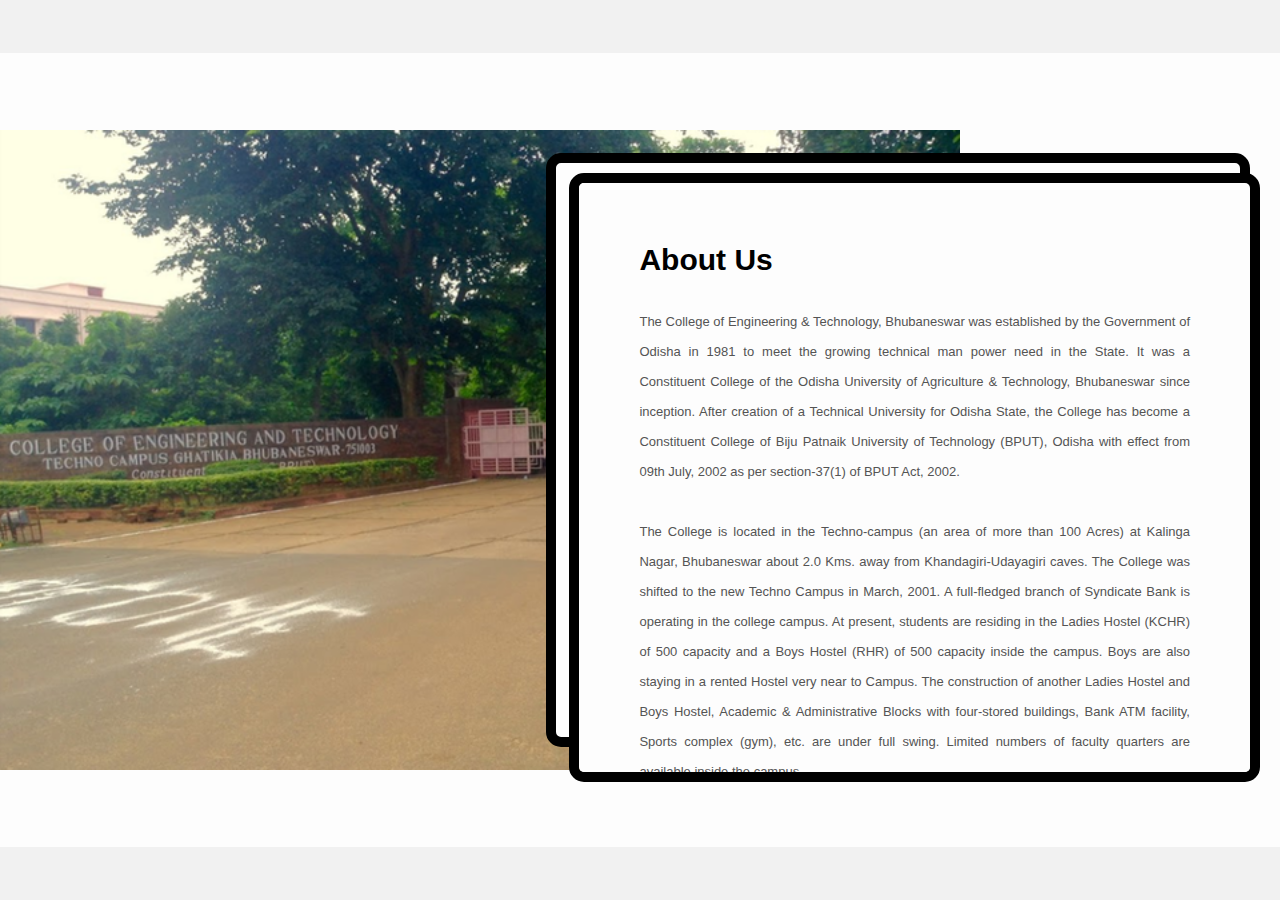
<file: new-components/index.html>
<html lang="en">
<head>
    <meta charset="UTF-8">
    <meta name="viewport" content="width=device-width, initial-scale=1.0">
    <title></title>
    <link rel="stylesheet" href="style.css">
</head>
<body>
    <div class="about-section">
        <div class="inner-container">
             <div class="border-1">
  
            <h1>About Us</h1>

            <p class="text">
                    
The College of Engineering & Technology, Bhubaneswar was established by the Government of Odisha in 1981 to meet the growing technical man power need in the State. It was a Constituent College of the Odisha University of Agriculture & Technology, Bhubaneswar since inception. After creation of a Technical University for Odisha State, the College has become a Constituent College of Biju Patnaik University of Technology (BPUT), Odisha with effect from 09th July, 2002 as per section-37(1) of BPUT Act, 2002.</br> </br>
 
         
    
The College is located in the Techno-campus (an area of more than 100 Acres) at Kalinga Nagar, Bhubaneswar about 2.0 Kms. away from Khandagiri-Udayagiri caves. The College was shifted to the new Techno Campus in March, 2001. A full-fledged branch of Syndicate Bank is operating in the college campus. At present, students are residing in the Ladies Hostel (KCHR) of 500 capacity and a Boys Hostel (RHR) of 500 capacity inside the campus. Boys are also staying in a rented Hostel very near to Campus. The construction of another Ladies Hostel and Boys Hostel, Academic & Administrative Blocks with four-stored buildings, Bank ATM facility, Sports complex (gym), etc. are under full swing. Limited numbers of faculty quarters are available inside the campus.

 </br> </br>

The College offers a five-year Under Graduate degree courses in Architecture (B.Arch.) and four-years B.Tech. degree in Biotechnology, Civil Engineering, Computer Science & Engineering, Electrical Engineering, Fashion & Apparel Technology, Information Technology, Instrumentation & Electronics Engineering, Mechanical Engineering and Textile Engineering. A three year Post Graduate course, Master in Computer Application (MCA) is also offered. In addition to the above courses M.Tech. courses in Structural Engineering (in the Department of Civil Engineering), Computer Science & Engineering, Information Technology and Industrial Engineering & Management (in Mechanical Engineering Department) have been running from Academic Year 2005-06. Master degree programme in Architecture i.e. M.Arch. has been running from the academic session 2007-08.
</br> </br>
 

In the academic year 2013-14, three new PG prgrammes are running  i.e. M.Tech. in Power System Engineering (in the Department of Electrical Engineering), Electronics & Instrumentation Engineering (in the Department of Instrumentation & Electronics Engineering), Biotechnology  (in the Department of Biotechnology) and 02-years M.Sc. in Applied Chemistry (in Chemistry Department) are introduced from the current academic year 2014-15.

 </br> </br>

In the current academic year 2014-15, Odisha State Govt. introduced nine new PG prgrammes i.e. M.Tech. in Water Resources Engineering (in the Department of Civil Engineering), Geotechnical Engineering (in the Department of Civil Engineering), Power Electronics & Drives (in the Department of Electrical Engineering),   Energy System Engineering (in the Department of Electrical Engineering), Electronics & Communication Engineering (in the Department of Instrumentation & Electronics Engineering), Signal Processing Engineering (in the Department of Instrumentation & Electronics Engineering), Thermal Engineering (in the Department of Mechanical Engineering), Design & Dynamics (in the Department of Mechanical  Engineering),Textile Chemical Processing  (in the Department of Textile Engineering). Also four numbers of Integrated courses like 05-years Integrated M.Sc. in Mathematics and Computing, 02-years M.Sc. in Mathematics and Computing, 05-years Integrated M.Sc. in Applied Physics, 02-years M.Sc. in Applied Physics and 05-years Integrated M.Sc. in Applied Chemistry are introduced from the current academic year 2014-15.
</br> </br>
 

Students are admitted into this College through JEE conducted by the Govt. of India/Odisha. Student intake for the academic year 2013-14 has been increased from 517 to 957 i.e. in B.Tech. Mechanical Engg. from 45 to 120, B.Tech. Electrical Engg. from 45 to 120, B.Tech. I&E Engg. from 30 to 120 and B.Tech. Civil Engg. from 30 to 120 considering the need of technical manpower in the State.
</br> </br>
  </div>
    </div>
    
</body>
</html>
</file>
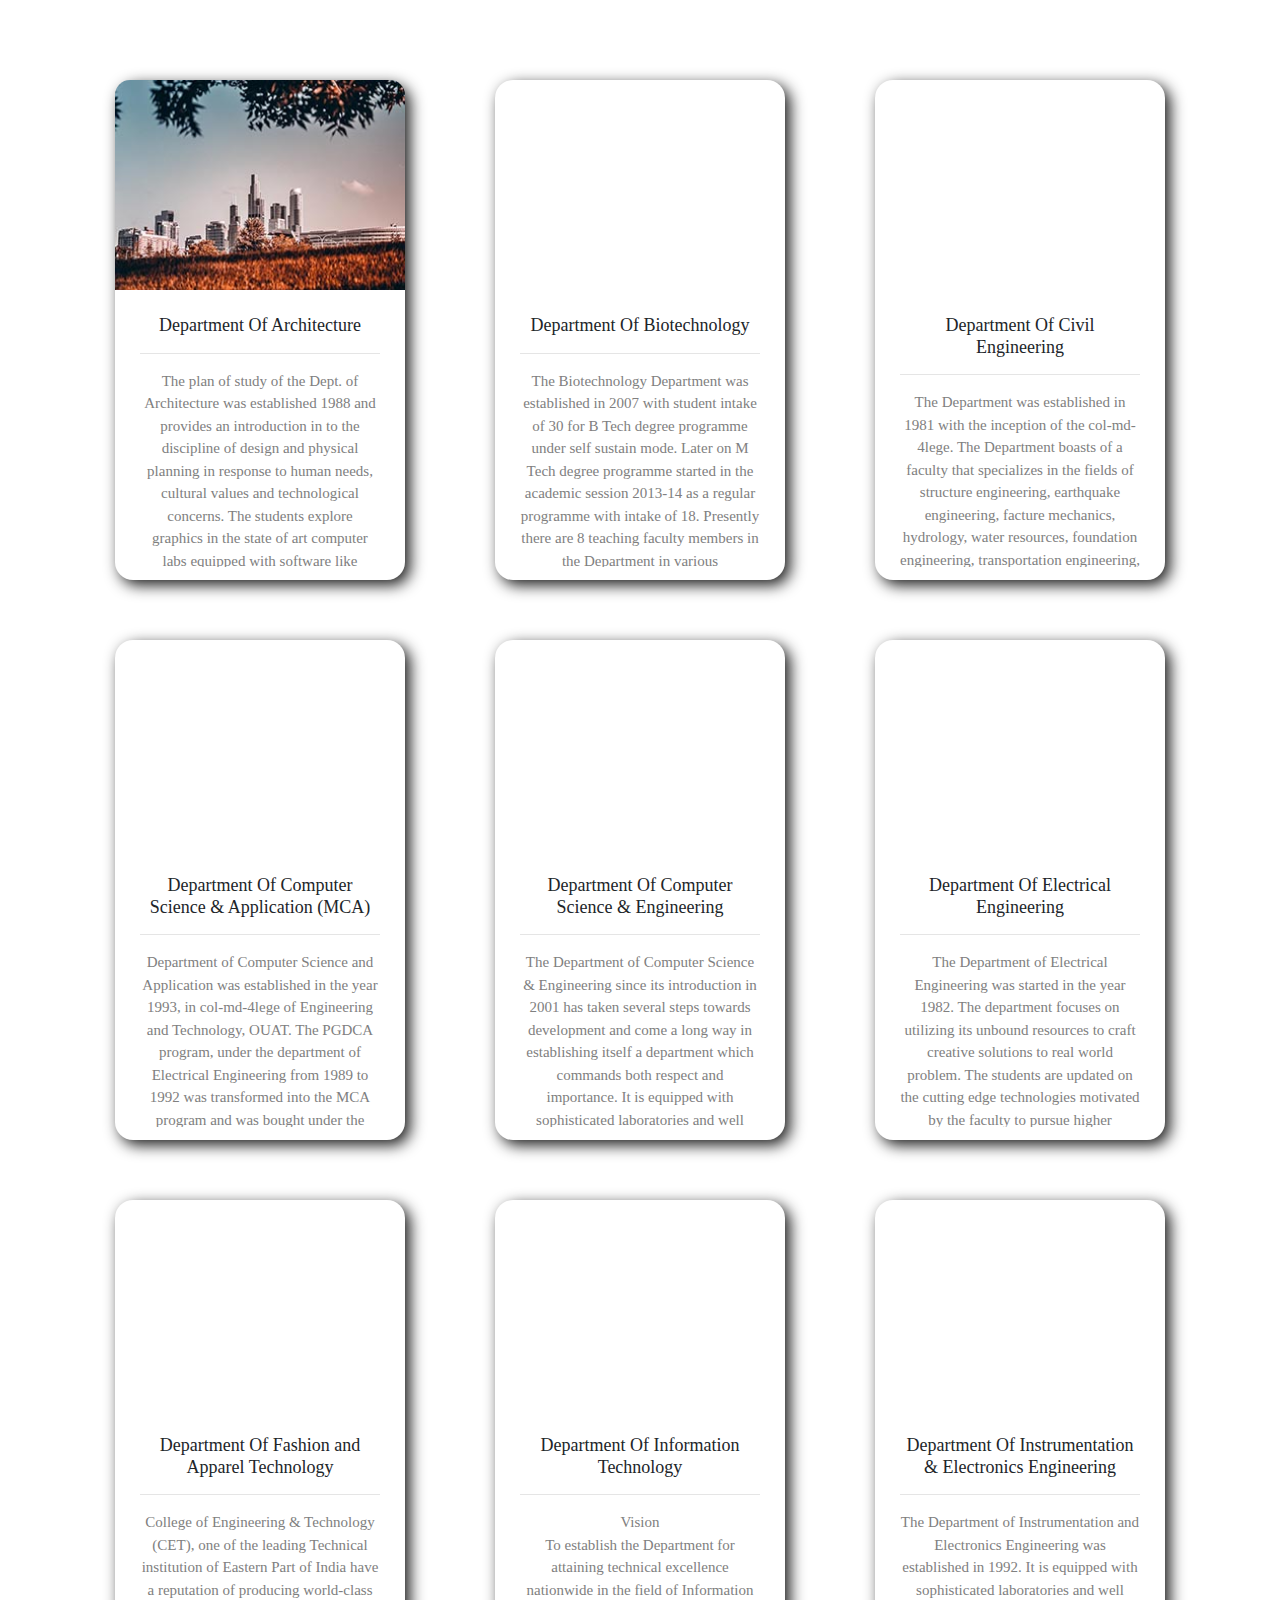
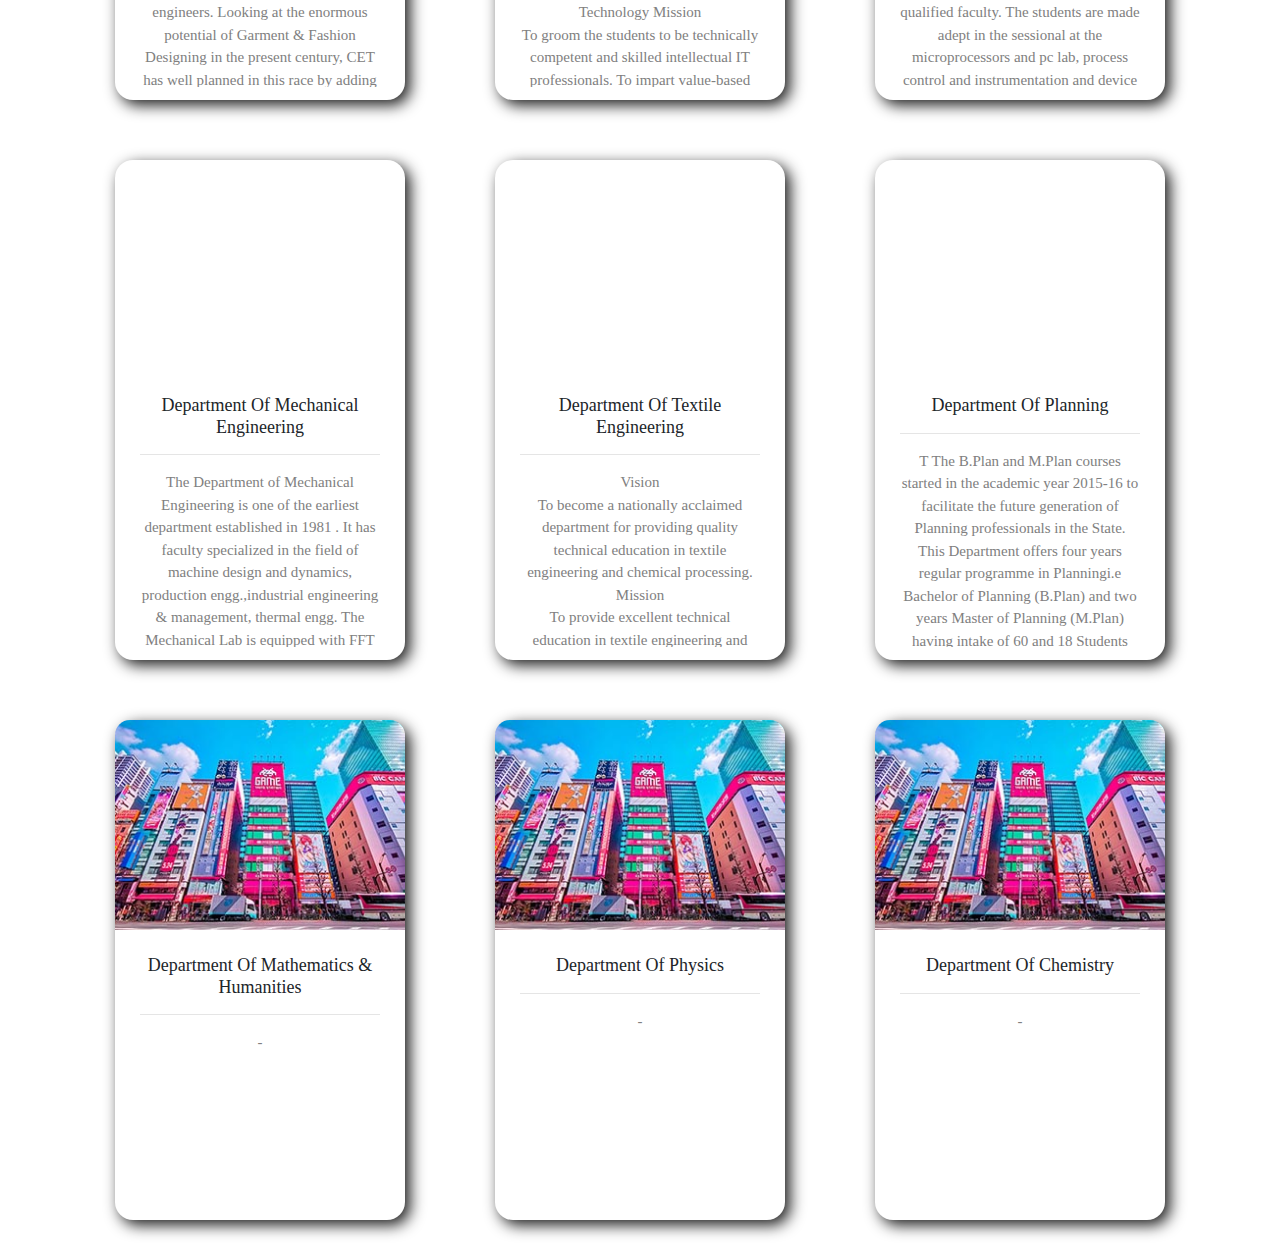
<file: new-components/Abhishek/department/index.html>
<!DOCTYPE html>
<html>
  <head>
    <meta charset="UTF-8" />
    <link rel="stylesheet" type="text/css" href="styles.css" />
    <link rel="stylesheet" href="https://maxcdn.bootstrapcdn.com/bootstrap/4.0.0/css/bootstrap.min.css" integrity="sha384-Gn5384xqQ1aoWXA+058RXPxPg6fy4IWvTNh0E263XmFcJlSAwiGgFAW/dAiS6JXm" crossorigin="anonymous">
  </head>
  <body>
<div class="container">
  <div class="row" >
    <div class="col-md-4">
      <div class="card1">
      <div class="card1-image"></div>
      <div class="card1-text">
        <h2>Department Of Architecture</h2>
        <hr/>
        <p>The plan of study of the Dept. of Architecture was established 1988 and provides an introduction in to the discipline of design and physical planning in response to human needs, cultural values and technological concerns. The students explore graphics in the state of art computer labs equipped with software like AutoCAD 2005, 3d max6 Draw12, Photoshop7 etc and display their works in the well equipped studios and pore through an extensive col-md-4lection of magazines, journals. Facilities like modern scanners copiers, CAD tools and complete photography lab are with in the reach of the students. They work closely with a faculty specializing in urban design, landscape architecture, city planning, architectural conservation etc. In the past few years the dept has organized major events like the national association of student of architecture (NASA), Zonal NASA conventions and a Kodak sponsored workshop on the Architecture Photography. Renowned architects of national repute and distinguished professors among the leading technical institutes, such as IIT, SPA, New Delhi visit the dept regularly to attend seminars and conduct workshop. The students forum of the dept takes active participation in the celebrating events like World Photography Day, World Habitat Day, Earth Day etc. It also exclusively maintains a frequently changing exhibits section. This Department offer M.Arch. course.</p>
      </div>
     
    </div>
    </div>
    <div class="col-md-4">
       <div class="card1">
      <div class="card1-image card12"></div>
      <div class="card1-text card12">
        <h2>Department Of Biotechnology</h2>
        <hr/>
        <p>The Biotechnology Department was established in 2007 with student intake of 30 for B Tech degree programme under self sustain mode. Later on M Tech degree programme started in the academic session 2013-14 as a regular programme with intake of 18.

Presently there are 8 teaching faculty members in the Department in various specialisations like Protein Engineering, Pharmaceutical Biotechnology Industrial microbiology, Bioprocess Engineering, Environmental Engineering, Bioinformatics and Animal Biotechnology.

The academic performance of the B Tech students in the University Exams is very much satisfactory. The placement percentage for the students in last five years is also encouraging. The Department is actively engaged in a good number of consultancy jobs like structural vetting and material testing for the consultants in our laboratory.

In last five years, the faculty members have published a good no of papers in national and international journals.

The Department organises workshops and seminars every year for the interest of students and faculty of this Department. The Annual Technical Bulletin named ‘ESSENCE’ is published every year by this department with a view to provide the faculty and students a platform to show their talents and innovative ideas. The department also organises study visits for the students to the industries and national institutes. Also advance training programmes are arranged for the benefit of students inviting Professors from IITs/NITs and professional field experts under aegis of TEQIP.</p>
      </div>
    
    </div>
    </div>
    <div class="col-md-4">
      <div class="card1">
        <div class="card1-image card13"></div>
        <div class="card1-text card13">
         
          <h2>Department Of Civil Engineering</h2>
          <hr/>
          <p>The Department was established in 1981 with the inception of the col-md-4lege. The Department boasts of a faculty that specializes in the fields of structure engineering, earthquake engineering, facture mechanics, hydrology, water resources, foundation engineering, transportation engineering, construction management, entrepreneurship and environmental engineering. The labs are fully equipped to enhance the knowledge of the student, periodic field trips and visits to various project sites are arranged. Special lectures and seminars are held on a frequent basis to help them tailor in their particular areas of interest. The department maintains the environmental citizenship cell of the col-md-4lege and distributes work on the government funded projects among its student. The department also undertakes consultancy work and martial testing in its well equipped labs for various organizations. This Department offer M.Tech. in Structural Engineering with effect from 2005. 	
			</p>
        </div>
    </div>
    </div>
<div class="col-md-4">
     <div class="card1">
        <div class="card1-image card14"></div>
        <div class="card1-text card14">
         
          <h2>Department Of Computer Science & Application (MCA)</h2>
          <hr/>
          <p>Department of Computer Science and Application was established in the year 1993, in col-md-4lege of Engineering and Technology, OUAT. The PGDCA program, under the department of Electrical Engineering from 1989 to 1992 was transformed into the MCA program and was bought under the CSA department. With an initial strength of 30 students, the department started in the year 1993. In the year 2002, col-md-4lege of Engineering and Technology was transferred from Orissa University of Agriculture and Technology (OUAT) to Biju Patnaik University of Technology (BPUT). In the past 22 years, the department has developed manifold to join the club of elite departments in the state. The very fact that only the top rankers of the OJEE are eligible to study in this department speaks tons about the importance of the department in the state educational scenario.

The department is committed to provide best quality knowledge in a lucid and less tiresome ways. The alumni of the department include software developers, bankers, academicians, entrepreneurs, and people from various other fields. The placement record of this department bears the testimony of its dedication and determination.	
			</p>
        </div>
    </div>
    </div>
    <div class="col-md-4">
       <div class="card1">
        <div class="card1-image card15"></div>
        <div class="card1-text card15">
         
          <h2>Department Of Computer Science & Engineering</h2>
          <hr/>
          <p>The Department of Computer Science & Engineering since its introduction in 2001 has taken several steps towards development and come a long way in establishing itself a department which commands both respect and importance. It is equipped with sophisticated laboratories and well qualified faculties who are not only technically skilled but also professionally competent. Faculty members have obtained recognition through publication at the national and international level in the areas of neural networks, pattern recognition and image processing etc. The chief co-ordinator has undertaken the AICTE project on MODROB, Govt. Teacher’s training program for Dept. of Higher Education. Govt. of Odisha. Apart from classroom teaching, students are made adept in the sessional at the digital logic design lab, microprocessor lab, computer network and internet lab. The students have a 12-hour guide access to the Internet lab and are given a free hand in using the services of printers and scanners. The department also conducts seminars on a regular basis which helps the students in keeping pace with recent developments in the field of information science. The students of this department have undertaken project assignments in developing software for col-md-4lege timetable, student attendance registers, library information system which helps them to gain practical knowledge in real world problem. This Department offer M.Tech. in Computer Science & Engineering since 2005-06 academic session. Under TEQIP full time regular Ph.D. students are working. Alumnis are well established throughout the globe.	
			</p>
        </div>
    </div>
    </div>
 
        <div class="col-md-4">
       <div class="card1">
        <div class="card1-image card16"></div>
        <div class="card1-text card16">
         
          <h2>Department Of Electrical Engineering</h2>
          <hr/>
          <p>The Department of Electrical Engineering was started in the year 1982. The department focuses on utilizing its unbound resources to craft creative solutions to real world problem. The students are updated on the cutting edge technologies motivated by the faculty to pursue higher education. Our students have extended their brilliant academic record in various institutions of higher learning like IISC, IITs, IIMs etc. Software engineering is minutely interwoven in the curriculum with the students working in the CAD/CAM/CAE as well as C, C++, VB. The students of electrical engg undertake project work focused on latest development in core and associated electrical domain such as electric drives, static controllers, power system operation and control, VAR compensation, optimization technique applied to electrical system, CAD/CAM, telecommunication network, microprocessor and microcontroller based system, PLC based system, Instrumentation & measurement based system, VLSI & embedded system and some software related field. Students show their creative and innovative idea in laboratory and project work beyond the specified syllabus. The students are exposed to industrial environment during their summer training after 2nd and 3rd year in various reputed organizations like Rourkela Steel plant, National Aluminum Company, Hindalco, NTPC, TTPS, Gridco and many more. Students participate in various national level techno cultural activities and bring laurels for the institution as well as for the department. Techno cultural activities are organized by the Electrical Engg. Student Society (EESS) in the name of ‘URZAA’ annually with the active support & guidance of faculty members of the department.. The faculty members participate in Govt. sponsored project work in the field of Electrical Engg. The dept. of electrical engg is striving hard to impact quality teaching so as to make the students confident enough in shouldering their duties and responsibilities as power engineer in binding the nation.
			</p>
        </div>
    </div>
    </div>

 <div class="col-md-4">
       <div class="card1">
        <div class="card1-image card17"></div>
        <div class="card1-text card17">
         
          <h2>Department Of Fashion and Apparel Technology</h2>
          <hr/>
          <p> 	College of Engineering & Technology (CET), one of the leading Technical institution of Eastern Part of India have a reputation of producing world-class engineers. Looking at the enormous potential of Garment & Fashion Designing in the present century, CET has well planned in this race by adding a new dimension by introducing B. Tech course in Fashion Technology in to its credit with a vision to exploit and expose the creativity of young talented Fashion Technocrats in the globe. The unique Traditional designs of Garments & Lifestyle of India have been greatly appreciated globally. In this context Fashion Designers have a great role to play. Department of fashion Technology is one of the leading department of college of engineering and Technology. The design of the course structure aims at producing highly trained professionals, who will have the right expertise to guide the garment industry for using high technology and better designing skills, consistency in product quality, price and services, which have a great bearing on importers as well as home markets. Also the constant interaction with the garment industry instills in the students, the confidence in their own ability to keep up with the competitive industrial world.	
			</p>
        </div>
    </div>
    </div>
     <div class="col-md-4">
       <div class="card1">
        <div class="card1-image card18"></div>
        <div class="card1-text card18">
         
          <h2>Department Of Information Technology</h2>
          <hr/>
          <p> 	
Vision<br/>
To establish the Department for attaining technical excellence nationwide in the field of Information Technology

Mission<br/>
To groom the students to be technically competent and skilled intellectual IT professionals.
To impart value-based education and enrich the knowledge of students in the field of information technology.
To provide a platform to students for effective interaction with industry and research community with new challenges.
 
Programme Educational Objectives (PEOs)<br/>
PEO 1:	
To create a suitable academic environment that promotes innovation and excellence through the adoption of modern teaching methods and fair practice.

PEO 2:	
To motivate the students to pursue diversified career options applying the knowledge perceived.

PEO 3:	
To inculcate effective problem solving skills and teamwork spirit in students so as to create a healthy work environment.

Program Outcomes (POs)
PO 1:	To provide students with core competence in mathematics, science and basic engineering fundamentals necessary to formulate, analyze and solve engineering problems.
PO 2:	To train students in core areas of Information Technology to comprehend engineering tradeoffs, analyze, design, and synthesize data and technical concepts to create novel products and solutions for the real life problems.
PO 3:	To inculcate in students effective oral and written communication skills.
PO 4:	To identify, formulate, and solve hardware and software computing problems.
PO 5:	To apply knowledge of computing and communication in the domain of Information Technology.
PO 6:	To design, implement and evaluate IT based system, to meet the need of industry and society.
PO 7:	To effectively integrate IT based solution into the user environment.
PO 8:	To work individually or as a member with responsibility to function on multidisciplinary teams.
PO 9:	To understand professional, legal, and ethical issues and responsibilities.
PO 10:	To demonstrate an ability to acquire new knowledge in the computing discipline and to engage in lifelong learning.
PO 11:	To apply engineering and management knowledge and techniques to estimate time and resources needed to complete a computer engineering project.
PO 11:	To recognize the importance of professional development by pursuing postgraduate studies or face competitive examinations that offer challenging and rewarding careers in computing.
			</p>
        </div>
    </div>
    </div>
     <div class="col-md-4">
       <div class="card1">
        <div class="card1-image card19"></div>
        <div class="card1-text card19">
         
          <h2>Department Of Instrumentation & Electronics Engineering</h2>
          <hr/>
          <p>The Department of Instrumentation and Electronics Engineering was established in 1992. It is equipped with sophisticated laboratories and well qualified faculty. The students are made adept in the sessional at the microprocessors and pc lab, process control and instrumentation and device lab. These labs provide facilities for microprocessors and computer based temperature, pressure, flow and level. Control Engg. Lab adds to the further expertise in electrical, mechanical and electromechanical application based experiments. The dept. also possesses an in house computer hardware lab& PC lab. It has many 8bit/12bit/32bit processor based computer that are connected in the both Linux and Windows NT operating system environment. Other software package like PSPICE, MATLAB, VISUAL STUDIO, JAVA etc. are used for computer aided projects. These help the student in keeping pace with the recent developments in the field of information since and engg. And at the same time enhancing and strengthening their knowledge by designing packages required to solve real life problem. The faculty specializes in the field of process control & instrumentation, telecommunication engg. Digital system, automation engineering, biomedical instrumentation, artificial intelligence, microelectronics, electronic communication system etc.
			</p>
        </div>
    </div>
    </div>
     <div class="col-md-4">
       <div class="card1">
        <div class="card1-image card20"></div>
        <div class="card1-text card20">
         
          <h2>Department Of Mechanical Engineering</h2>
          <hr/>
          <p>The Department of Mechanical Engineering is one of the earliest department established in 1981 . It has faculty specialized in the field of machine design and dynamics, production engg.,industrial engineering & management, thermal engg. The Mechanical Lab is equipped with FFT analyzers, vibration and acoustic instrument from diagnostic instruments (UK). CAD/CAM lab has HP workstations, Core2Duo based computers, laser printers and scanners, software both for designing and programming like NISA, ANYSYS, MASTERCAM, AutoCAD2005, Tk Solver, MATLAB, CAFIMS. The mechanical lab has also facilitates in different domains like heat transfer, heat power, refrigeration & air conditioning, Hydraulic machines, IC engines, Machine dynamics and material testing etc. Mechanical workshop has various types of lathes (HMT, NC, CNC), Milling (HMT), Drilling, shaping, grinding machines, etc. Flexible manufacturing labs in corporated CNC systems, Robot and Machine vision system. The welding shop consists of gas welding, arc welding and TIG & MIG welding equipments. The material testing lab is equipped with universal testing machine, hardness testing machine, etc. The department has carried out number of AICTE funded projects.
			</p>
        </div>
    </div>
    </div>
     <div class="col-md-4">
       <div class="card1">
        <div class="card1-image card21"></div>
        <div class="card1-text card21">
         
          <h2>Department Of Textile Engineering</h2>
          <hr/>
          <p> 	
Vision<br/>
To become a nationally acclaimed department for providing quality technical education in textile engineering and chemical processing.

Mission<br/>
To provide excellent technical education in textile engineering and chemical processing.
To provide relevant industrial exposure and placement to our students.
To develop attitude, skill and ethical values in students, that will enable them to meet socio economic challenges.
 
Programme Educational Objectives (PEOs)
PEO 1:	To produce human resources having technical competencies so that they can excel in professional career and/or higher education by acquiring knowledge and skill in design, analysis, mathematical computing and engineering principles.
PEO 2:	
To acquaint the students with real life problems through internship, collaborative programmes with industry, project works etc. so as to enable them to innovate programmatic, creative and economic solutions for real life problems in professional carriers.
PEO 3:	To produce graduates, who are flexible and adaptable in the workplace and to possess the capacity to embrace new opportunities of emerging technologies, and embrace leadership and all affording sustainable engineering careers.
PEO 4:	
To enable students to exhibit professionalism, ethical attitude, communication skills, team work in their profession and adapt to current trends by engaging in lifelong learning.
Program Outcomes (POs)
 
PO 1:	An ability to apply knowledge of mathematics, science, and engineering;
PO 2:	An ability to design and conduct experiments, as well as to analyze and interpret data using techniques, hardware and software tools for modern engineering applications;
PO 3:	An ability to design a system, component, or process to meet desired needs;
PO 4:	An ability to function in multi-disciplinary teams;
PO 5:	An ability to identify, formulate, and solve Textile engineering problems;
PO 6:	An ability to use the techniques, skills, and modern engineering tools necessary for textile engineering practice.
PO 7:	An ability to communicate effectively;
PO 8:	An ability in applying the communicative language skills and professional knowledge to earn job opportunities in leading textile organizations.
PO 9:	An ability to recognize the need for and an ability to do research and to engage in life-long learning;
PO 10:	An ability in learning professional, managerial, ethical and environmental based principles to become good citizen of our nation.
PO 11:	An ability to understand the impact of engineering solutions in a global and societal context.	
			</p>
        </div>
    </div>
    </div>
     <div class="col-md-4">
       <div class="card1">
        <div class="card1-image card22"></div>
        <div class="card1-text card22">
         
          <h2>Department Of Planning</h2>
          <hr/>
          <p>T 	The B.Plan and M.Plan courses started in the academic year 2015-16 to facilitate the future generation of Planning professionals in the State. This Department offers four years regular programme in Planningi.e Bachelor of Planning (B.Plan) and two years Master of Planning (M.Plan) having intake of 60 and 18 Students respectively. It is the only Department in the State which imparts education in the field of Planning. The Department provides quality education to the Students through cutting edge Planning methodology prevailing in urban world & develops technical as well as analytical skills among the students to meet the various challenges of society pertaining to Urban & Regional planning.
			</p>
        </div>
    </div>
    </div>
     <div class="col-md-4">
       <div class="card1">
        <div class="card1-image card23"></div>
        <div class="card1-text card23">
         
          <h2>Department Of Mathematics & Humanities</h2>
          <hr/>
          <p>-
			</p>
        </div>
    </div>
    </div>
     <div class="col-md-4">
       <div class="card1">
        <div class="card1-image card24"></div>
        <div class="card1-text card24">
         
          <h2>Department Of Physics</h2>
          <hr/>
          <p>-
			</p>
        </div>
    </div>
    </div>
     <div class="col-md-4">
       <div class="card1">
        <div class="card1-image card25"></div>
        <div class="card1-text card25">
         
          <h2>Department Of Chemistry</h2>
          <hr/>
          <p>-
			</p>
        </div>
    </div>
    </div>
  </div>
</div>
    
   
    
   
  </body>
</html>
</file>
<file: new-components/style.css>
*{
    margin: 0;
    padding: 0;
    font-family: "Open Sans",sans-serif;
    box-sizing: border-box;
}

body{
    min-height: 100vh;
    display: flex;
    align-items: center;
    justify-content: center;
    background-color: #f1f1f1;

}

.about-section{
    background: url(pic2.png) no-repeat left;
    background-size: 75%;
    background-color: #fdfdfd;
    overflow: hidden;
    padding: 100px 0;
    
}

.inner-container{
    width: 55%;
    float: right;
    padding: 10px;
    height: 66%;
    border-width: 10px;
    border-style: solid;
    border-radius: 15px;
    margin-right: 30px;
background-color: #fdfdfd;
    }

.inner-container h1{
    margin-bottom: 30px;
    font-size: 30px;
    font-weight: 900;
}

.text{
    font-size: 13px;
    color: #545454;
    line-height: 30px;
    text-align: justify;
    margin-bottom: 40px;
}
.border-1{

   width: 104%;
    float: right;
    background-color: #fdfdfd;
    padding: 60px;
    overflow: auto;
    height: 110%;
    border-width: 10px;
    border-style: solid;
    border-radius: 15px;
    margin-right: -30px;
   
}

@media screen and (max-width:1200px){
    .inner-container{
        padding: 20px;
        
        
    }
    .border-1{
        padding: 30px;
        margin-right: -50px;
        width: 110%;
        height:115%;
    }
}

@media screen and (max-width:1000px){
    .about-section{
        background-size: 100%;
        padding: 100px 40px;
    }
    .inner-container{
        width: 100%;
        
        
    }
    .border-1{
        width:100%;
        margin-right: 0px;
        height: 100%;
    }
}

@media screen and (max-width:600px){
    .about-section{
        padding: 0;

    }
    .inner-container{
        padding: 10px;
width: 80%;
        margin-right: 60px;
        margin-left: 60px;
        
    }
    .border-1{
        padding: 30px;
        height: 100%;
        width: 100%;
    }
}
</file>
<file: new-components/Abhishek/department/styles.css>
body {
  width: 100vw;
  height: 100vh;
  display: flex;
  align-items: center;
  justify-content: center;
  background-color: #000000;
 overflow:auto;
}
.container{
  margin-top: 2000px;
}

.card1 {
  display: grid;
  grid-template-columns: 290px;
  grid-template-rows: 210px 210px 80px;
  grid-template-areas: "image" "text";
  border-radius: 18px;
  background: white;
  box-shadow: 5px 5px 15px rgba(0,0,0,0.9);
  font-family: roboto;
  text-align: center;
  transition: 0.5s ease;
  cursor: pointer;
  margin:30px;
}
.card1-image {
  grid-area: image;
  background: url("img1.jpg");
  border-top-left-radius: 15px;
  border-top-right-radius: 15px;
  background-size: cover;
}

.card1-text {
  grid-area: text;
  margin: 25px;
  overflow: auto;
  height: 120%
}
.card1-text p {
  color: grey;
  font-size:15px;
  font-weight: 300;
  height: 100%
}
.card1-text h2 {
  margin-top:0px;
  font-size:18px;
}

.card1:hover {
  transform: scale(1.15);
  box-shadow: 5px 5px 15px rgba(0,0,0,0.6);
}

.card1-image.card12 {
  background: url("https://miro.medium.com/max/2800/0*4wMrvjNRA9kcVvks");
  background-size: cover;
}
.card1-text.card12 .date {
  color: rgb(255, 77, 7);
}


.card1-image.card13 {
  background: url("https://www.cantercadd.com/cadd-courses/civilcadd1.jpg");
  background-size: cover;
}
.card1-text.card13 .date {
  color: rgb(0, 189, 63);
}
.card1-image.card14 {
  background: url("https://www.tacoma.uw.edu/sites/default/files/styles/node_gallery_display/public/node_gallery/HomeCSS.png?itok=dTnNbY9z");
  background-size: cover;
}
.card1-text.card14 .date {
  color: rgb(0, 189, 63);
}.card1-image.card15 {
  background: url("https://mindlercareerlibrarynew.imgix.net/1G-Computer_ScienceCsIT_Software_Engineering.png");
  background-size: cover;
}
.card1-text.card15 .date {
  color: rgb(0, 189, 63);
}.card1-image.card16 {
  background: url("https://tryengineering.org/wp-content/uploads/bigstock-Electronics-3146661.jpg");
  background-size: cover;
}
.card1-text.card16 .date {
  color: rgb(0, 189, 63);
}.card1-image.card17 {
  background: url("https://i.pinimg.com/originals/7d/71/f5/7d71f5e78c4d883fdf48b5c89bc61adc.jpg");
  background-size: cover;
}
.card1-text.card17 .date {
  color: rgb(0, 189, 63);
}.card1-image.card18 {
  background: url("https://admin.workforce.com/wp-content/uploads/sites/2/2018/12/AI-is-coming-%E2%80%94-and-HR-is-not-prepared.jpg");
  background-size: cover;
}
.card1-text.card18 .date {
  color: rgb(0, 189, 63);
}.card1-image.card19 {
  background: url("https://media-exp1.licdn.com/dms/image/C4E1BAQGpoD6OAi9CCA/company-background_10000/0?e=2159024400&v=beta&t=jUZF0tEI9S_IBNay-BX3zPlvFP2DHdp9UNDqgaBdjXQ");
  background-size: cover;
}
.card1-text.card19 .date {
  color: rgb(0, 189, 63);
}.card1-image.card20 {
  background: url("https://www.usnews.com/dims4/USNEWS/0be1944/2147483647/thumbnail/640x420/quality/85/?url=http%3A%2F%2Fmedia.beam.usnews.com%2F07%2F00354c85a0a99b4abfd67d48bd3e4c%2Fjobs-job-photo-101.jpg");
  background-size: cover;
}
.card1-text.card20 .date {
  color: rgb(0, 189, 63);
}.card1-image.card21 {
  background: url("https://www.indiaeducation.net/imagesvr_ce/5225/textile.jpg");
  background-size: cover;
}
.card1-text.card21 .date {
  color: rgb(0, 189, 63);
}.card1-image.card22 {
  background: url("https://www.scottengineering.com/masonry/resources/site-w640.jpg");
  background-size: cover;
}
.card1-text.card22 .date {
  color: rgb(0, 189, 63);
}.card1-image.card23 {
  background: url("img3.jpg");
  background-size: cover;
}
.card1-text.card23 .date {
  color: rgb(0, 189, 63);
}.card1-image.card24 {
  background: url("img3.jpg");
  background-size: cover;
}
.card1-text.card24 .date {
  color: rgb(0, 189, 63);
}.card1-image.card25 {
  background: url("img3.jpg");
  background-size: cover;
}
.card1-text.card25 .date {
  color: rgb(0, 189, 63);
}
</file>
